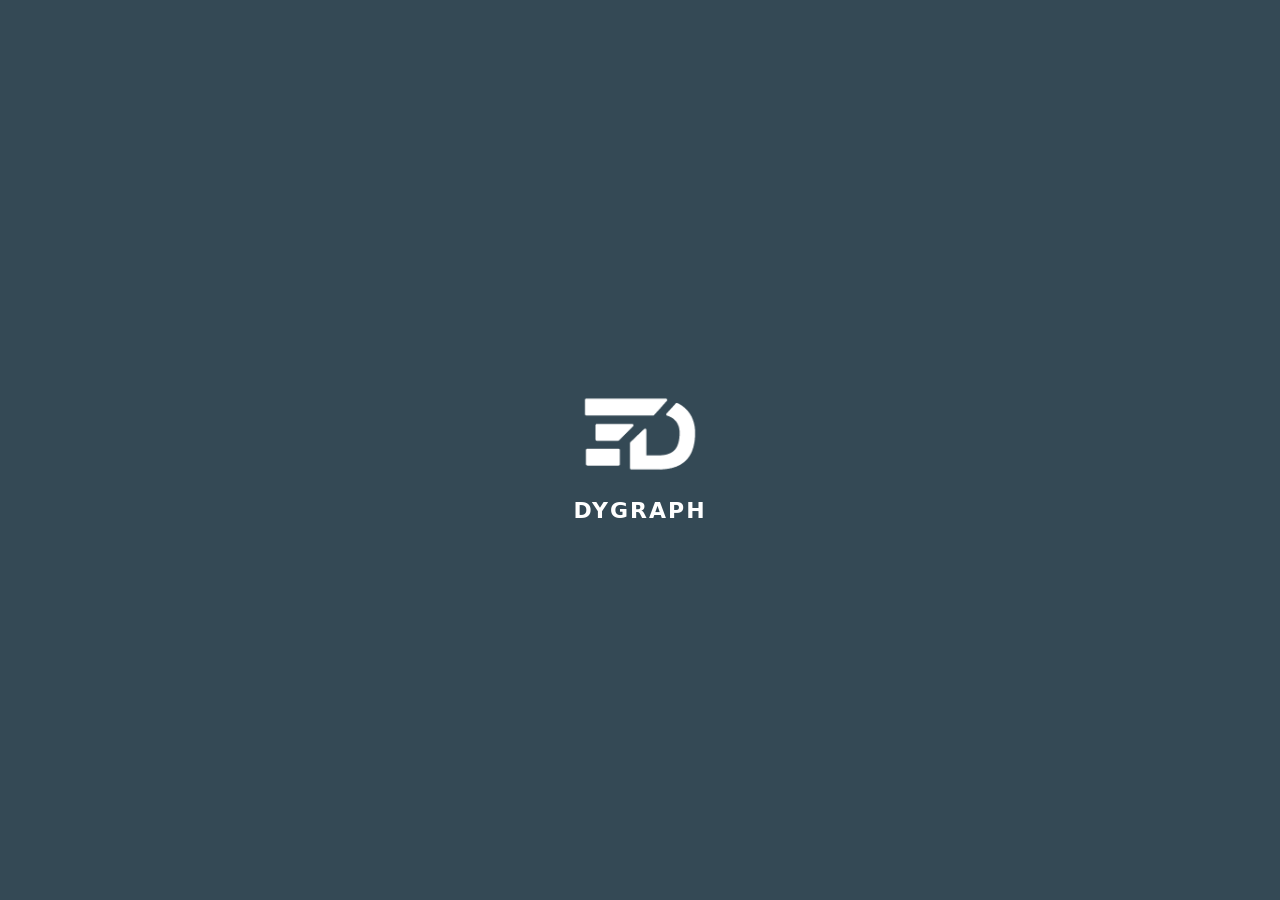
<file: Android Framework 7/dygraph/index.html>
<!DOCTYPE html>
<html lang="en">
<head>
    <meta charset="UTF-8">
    <meta name="viewport" content="width=device-width, initial-scale=1, maximum-scale=1, minimum-scale=1, user-scalable=no, viewport-fit=cover">
    <meta name="apple-mobile-web-app-capable" content="yes">
    <meta name="apple-mobile-web-app-status-bar-style" content="black-translucent">
    <meta name="theme-color" content="#faab1a">
    <meta http-equiv="Content-Security-Policy" content="default-src * 'self' 'unsafe-inline' 'unsafe-eval' data: gap:">
    <title>Dygraph</title>
    <link rel="stylesheet" href="app/packages/core/css/framework7.bundle.min.css">
    <link rel="stylesheet" href="app/css/app.css">
    <link rel="stylesheet" href="app/css/custom.css">
    <link rel="apple-touch-icon" href="app/img/dygraph-apk.png">
    <link rel="icon" href="app/img/dygraph-apk.png">
</head>
<body>
    <div id="app" class="app-start">
        <div class="view view-main view-init safe-areas" data-master-detail-breakpoint="800" data-url="/">
          <div class="page start">
            <div class="logo">
              <img src="app/img/dygraph-white-apk.png" alt="" width="120" height="120">
              <p>Dygraph</p>
            </div>
          </div>
        </div>
      </div>
</body>
</html>

<script src="app/packages/core/js/framework7.bundle.min.js"></script>
<script src="app/js/routes.js"></script>
<script>
    var $$ = Dom7;
    var app = new Framework7();

    function toastError(){
        var self = this;
        if (!self.toastWithButton) {
        self.toastWithButton = self.app.toast.create({
            text: '<span class="f7-icons" style="font-size:16px;margin-right:5px;">alert_fill</span> No internet connection!',
            closeButton: true,
            position: 'top',
            closeButtonText: 'Close',
            closeButtonColor: 'blue',
        });
        }
        self.toastWithButton.open();
    }
    function checkSession(){
      app.request({
        url: 'app/auth/api/check_session.php',
        dataType: "JSON",
        success:function(data){
          if(data == "0"){
            window.location="app/auth/login.html";
          }
          else{
            var datae = JSON.parse(data);
            localStorage.clear();
            localStorage.setItem("id_user", datae.id_user);
            localStorage.setItem("name", datae.name);
            localStorage.setItem("email", datae.email);
            window.location="./app/index.html";
          }
        },
        error: function (jqXHR, exception) {
          if (jqXHR.status === 0) {
              toastError();
          }
        }
      })
    }

    setInterval(function(){
      checkSession();
    }, 2000);
</script>
</file>
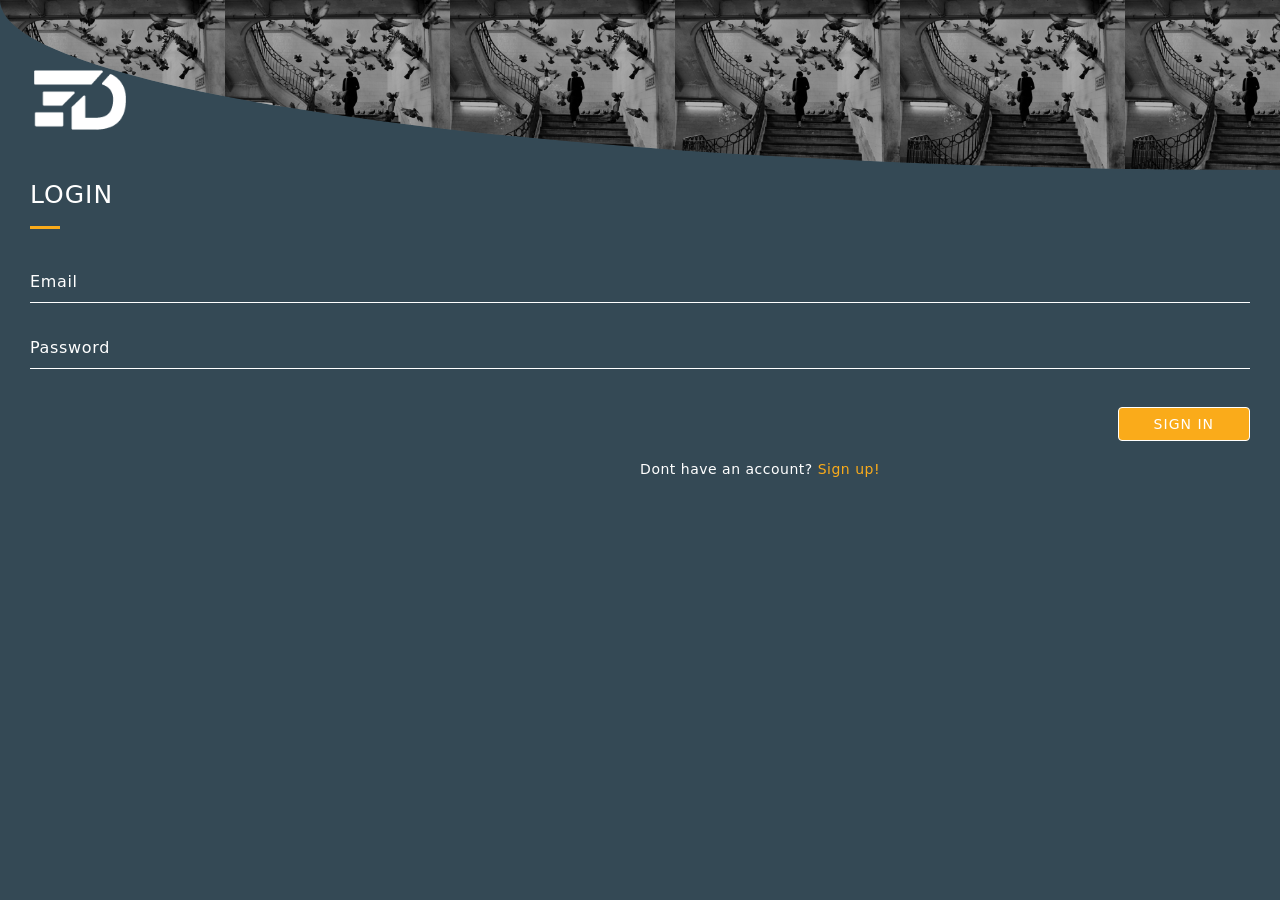
<file: Android Framework 7/dygraph/app/auth/login.html>
<!DOCTYPE html>
<html lang="en">
<head>
    <meta charset="UTF-8">
    <meta name="viewport" content="width=device-width, initial-scale=1.0">
    <meta http-equiv="X-UA-Compatible" content="ie=edge">
    <title>Login - Dygraph</title>
    <link rel="stylesheet" href="../packages/core/css/framework7.bundle.min.css">
    <link rel="stylesheet" href="../css/app.css">
    <link rel="stylesheet" href="../css/custom-login.css">
</head>
<body>
    <div class="page no-toolbar no-navbar no-swipeback">
        <div class="page-content login-screen-content">
            <div class="wave"></div>
            <div class="wrapper-content">
                <div class="logo">
                    <img src="../img/dygraph-white-apk.png" alt="">
                </div>
                <div class="title-login">
                    <div class="login-screen-title">Login</div>
                </div>
                <br>
                <form id="loginForm">
                <div class="list">
                    <ul>
                        <li class="item-content item-input">
                            <div class="item-inner">
                                <div class="item-title item-floating-label">Email</div>
                                <div class="item-input-wrap">
                                <input type="email" name="email" required validate data-error-message="Form Email Wajib diisi dengan benar!">
                                <span class="input-clear-button"></span>
                                </div>
                            </div>
                        </li>
                        <li class="item-content item-input">
                            <div class="item-inner">
                                <div class="item-title item-floating-label">Password</div>
                                <div class="item-input-wrap">
                                <input type="password" name="password" required validate data-error-message="Form Password wajib diisi!">
                                <span class="input-clear-button"></span>
                                </div>
                            </div>
                        </li>
                    </ul>
                </div>
                <div class="list zbutton">
                    <ul>
                        <li><button type="submit" class="button btn">Sign in</button></li>
                    </ul>
                    <div class="block-footer">Dont have an account? <a class="link external" href="register.html"> Sign up!</a></div>
                </div>
                </form>
            </div>
        </div>
    </div>
</body>
</html>

<script src="../packages/core/js/framework7.bundle.min.js"></script>
<script src="../js/routes.js"></script>
<script>
    var $$ = Dom7;
    var app = new Framework7();

    
    app.dialog.preloader();

    setTimeout(function(){
        app.dialog.close();
    },500)

    function toastError(){
        var self = this;
        if (!self.toastWithButton) {
        self.toastWithButton = self.app.toast.create({
            text: '<span class="f7-icons" style="font-size:16px;margin-right:5px;">alert_fill</span> Email password salah!',
            closeButton: true,
            position: 'bottom',
            closeButtonText: 'Close',
            closeButtonColor: 'blue',
        });
        }
        self.toastWithButton.open();
    }
    $$('#loginForm').submit(function(e){
        e.preventDefault();
        var data = new FormData(this);
        app.dialog.preloader();
        app.request({
            url: "api/check_login.php",
            method: "POST",
            data: data,
            dataType: "JSON",
            success:function(data){
                if(data != "0"){
                    var datae = JSON.parse(data);
                    app.dialog.close();
                    localStorage.clear();
                    localStorage.setItem("id_user", datae.id_user);
                    localStorage.setItem("name", datae.name);
                    localStorage.setItem("email", datae.email);
                    window.location = "../index.html#!/home/";
                }
                else{
                    app.dialog.close();
                    toastError();
                }
            },
        })
    })
</script>
</file>
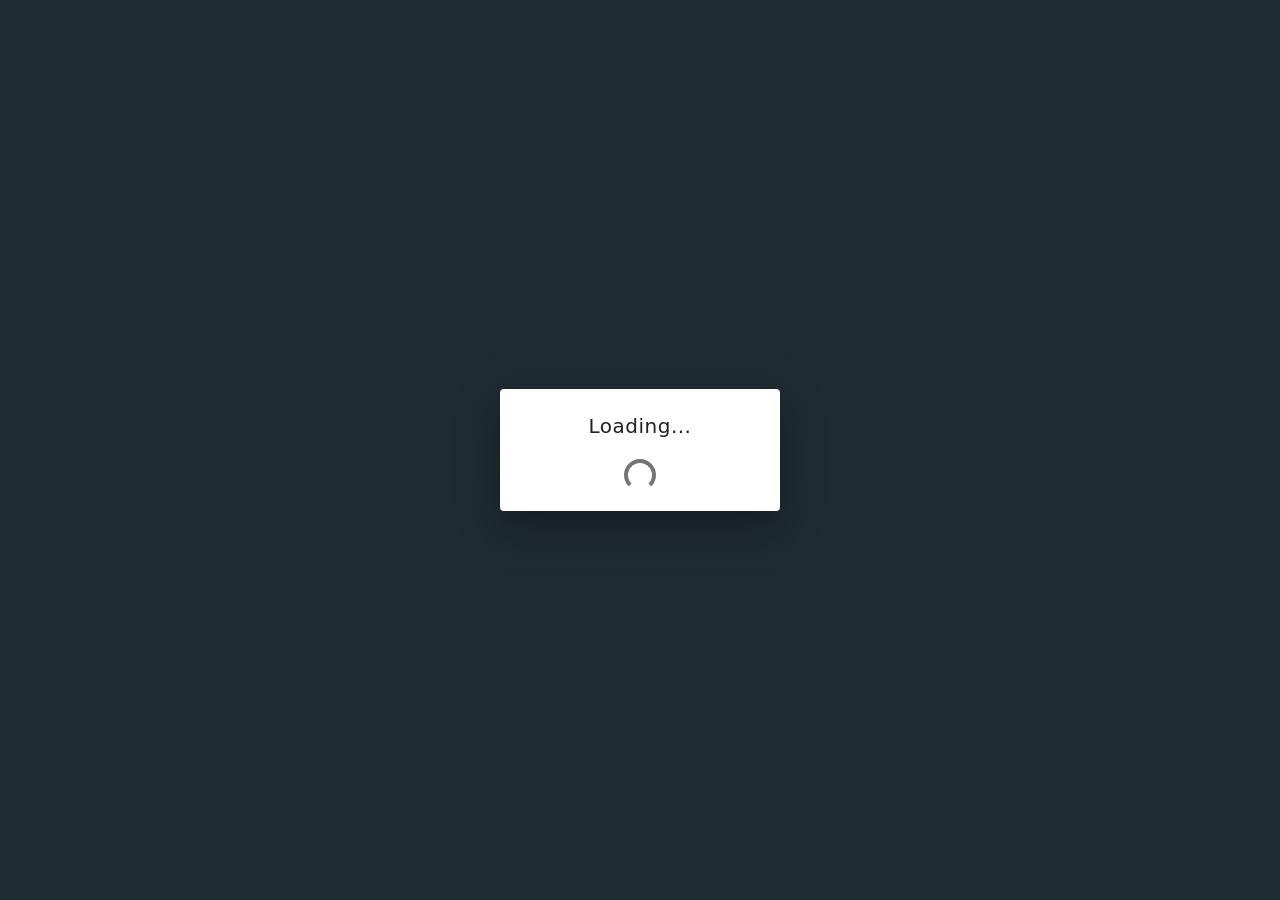
<file: Android Framework 7/dygraph/app/auth/logout.html>
<!DOCTYPE html>
<html lang="en">
<head>
    <meta charset="UTF-8">
    <meta name="viewport" content="width=device-width, initial-scale=1.0">
    <meta http-equiv="X-UA-Compatible" content="ie=edge">
    <title>Login - Dygraph</title>
    <link rel="stylesheet" href="../packages/core/css/framework7.bundle.min.css">
    <link rel="stylesheet" href="../css/app.css">
    <link rel="stylesheet" href="../css/custom-login.css">
</head>
<body>
    <div class="page no-toolbar no-navbar no-swipeback">
        <div class="page-content login-screen-content">
        </div>
    </div>
</body>
</html>

<script src="../packages/core/js/framework7.bundle.min.js"></script>
<script src="../js/routes.js"></script>
<script>
    var $$ = Dom7;
    var app = new Framework7();
    app.dialog.preloader();
    app.request({
        url: "api/logout.php",
        success:function(data){
            if(data == 1){
                app.dialog.close();
                window.location = "login.html";
            }
        },
        error: function (jqXHR, exception) {
          if (jqXHR.status === 0) {
            var toast = app.toast.create({
                text: '<span class="f7-icons" style="font-size:16px;margin-right:5px;">alert_fill</span> No internet connection!',
                closeButton: true,
                position: 'top',
                closeButtonText: 'Close',
                closeButtonColor: 'orange',
            });
            toast.open();
          }
        }
    })
</script>
</file>
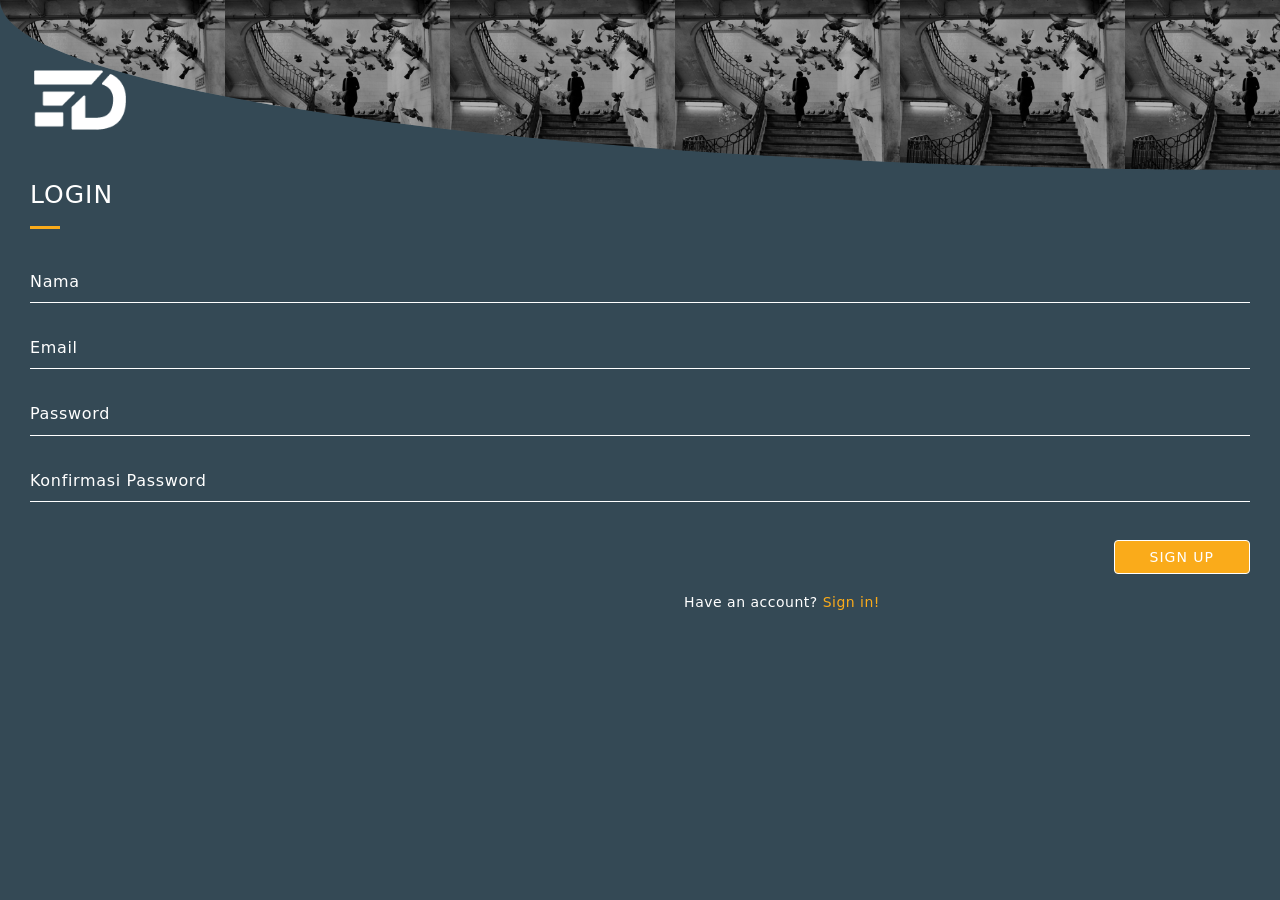
<file: Android Framework 7/dygraph/app/auth/register.html>
<!DOCTYPE html>
<html lang="en">
<head>
    <meta charset="UTF-8">
    <meta name="viewport" content="width=device-width, initial-scale=1.0">
    <meta http-equiv="X-UA-Compatible" content="ie=edge">
    <title>Register - Dygraph</title>
    <link rel="stylesheet" href="../packages/core/css/framework7.bundle.min.css">
    <link rel="stylesheet" href="../css/app.css">
    <link rel="stylesheet" href="../css/custom-login.css">
</head>
<body>
    <div class="page no-toolbar no-navbar no-swipeback">
        <div class="page-content login-screen-content">
            <div class="wave"></div>
            <div class="wrapper-content">
                <div class="logo">
                    <img src="../img/dygraph-white-apk.png" alt="">
                </div>
                <div class="title-login">
                    <div class="login-screen-title">Login</div>
                </div>
                <br>
                <form id="registerForm">
                <div class="list">
                    <ul>
                        <li class="item-content item-input">
                            <div class="item-inner">
                                <div class="item-title item-floating-label">Nama</div>
                                <div class="item-input-wrap">
                                <input type="text" name="name" id="name" required validate data-error-message="Form Nama Wajib diisi!">
                                <span class="input-clear-button"></span>
                                </div>
                            </div>
                        </li>
                        <li class="item-content item-input">
                            <div class="item-inner">
                                <div class="item-title item-floating-label">Email</div>
                                <div class="item-input-wrap">
                                <input type="email" name="email" id="email" required validate data-error-message="Form Email Wajib diisi dengan benar!">
                                <span class="input-clear-button"></span>
                                </div>
                            </div>
                        </li>
                        <li class="item-content item-input">
                            <div class="item-inner">
                                <div class="item-title item-floating-label">Password</div>
                                <div class="item-input-wrap">
                                <input type="password" name="password" id="password" required validate data-error-message="Form Password wajib diisi!">
                                <span class="input-clear-button"></span>
                                </div>
                            </div>
                        </li>
                        <li class="item-content item-input">
                            <div class="item-inner">
                                <div class="item-title item-floating-label">Konfirmasi Password</div>
                                <div class="item-input-wrap">
                                <input type="password" name="password_confirm" id="password_confirm" required validate data-error-message="Form Konfirmasi Password wajib diisi!">
                                <span class="input-clear-button"></span>
                                </div>
                            </div>
                        </li>
                    </ul>
                </div>
                <div class="list zbutton">
                    <ul>
                        <li><button id="btn" type="submit" class="button btn">Sign up</button></li>
                    </ul>
                    <div class="block-footer">Have an account? <a class="link external" href="login.html"> Sign in!</a></div>
                </div>
                </form>
            </div>
        </div>
    </div>
</body>
</html>

<script src="../packages/core/js/framework7.bundle.min.js"></script>
<script src="../js/routes.js"></script>
<script>
    var $$ = Dom7;
    var app = new Framework7({
        dialog: {
            title: 'Dygraph',
        }
    });

    app.dialog.preloader();

    setTimeout(function(){
        app.dialog.close();
    },500)

    $$('#registerForm').submit(function(e){
        e.preventDefault();
        var dataForm = new FormData(this);
        app.dialog.preloader();
        $$('#btn').prop({
            disabled: true
        })
        app.request({
            url: "api/check_register.php",
            method: "POST",
            data: dataForm,
            success:function(data){
                console.log(data);
                if(data != "noError"){
                    app.dialog.close();
                    $$('#btn').prop({
                        disabled: false
                    })
                    var toast = app.toast.create({
                        text: '<span class="f7-icons" style="font-size:16px;margin-right:5px;">alert_fill</span> '+data+'',
                        closeButton: true,
                        position: 'bottom',
                        closeButtonText: 'Close',
                        closeButtonColor: 'orange',
                        closeTimeout: 2000,
                    });
                    toast.open();
                }
                else{
                    app.dialog.close();
                    $$('#btn').prop({
                        disabled: false
                    })
                    app.dialog.alert(
                        'Registrasi berhasil!',
                        'Info!',
                        function(){
                            app.request({
                                url: "api/check_login.php",
                                method: "POST",
                                data: dataForm,
                                dataType: "JSON",
                                success:function(data){
                                    if(data != "0"){
                                        var datae = JSON.parse(data);
                                        localStorage.clear();
                                        localStorage.setItem("id_user", datae.id_user);
                                        localStorage.setItem("name", datae.name);
                                        localStorage.setItem("email", datae.email);
                                        window.location = "../index.html#!/home/";
                                    }
                                },
                            })
                        }
                    );
                }
            },
        })
    })

    $$('#email').attr('disabled', '');
    $$('#password').attr('disabled', '');
    $$('#password_confirm').attr('disabled', '');

    $$('#name').change(function(e){
        e.preventDefault();
        var name = $$(this).val();
        if(name != ""){
            $$('#email').prop({
                disabled: false
            })
        }
    })

    $$('#email').change(function(e){
        e.preventDefault();
        var email = $$(this).val();
        if(email != ""){
            $$('#password').prop({
                disabled: false
            })
        }
    })

    $$('#password').change(function(e){
        e.preventDefault();
        var password = $$(this).val();
        if(password != ""){
            $$('#password_confirm').prop({
                disabled: false
            })
        }
    })
</script>
</file>
<file: Android Framework 7/dygraph/app/css/app.css>
@font-face {
  font-family: 'Material Icons';
  font-style: normal;
  font-weight: 400;
  src: url(../fonts/MaterialIcons-Regular.eot); /* For IE6-8 */
  src: local('Material Icons'),
       local('MaterialIcons-Regular'),
       url(../fonts/MaterialIcons-Regular.woff2) format('woff2'),
       url(../fonts/MaterialIcons-Regular.woff) format('woff'),
       url(../fonts/MaterialIcons-Regular.ttf) format('truetype');
}

.material-icons {
  font-family: 'Material Icons';
  font-weight: normal;
  font-style: normal;
  font-size: 24px;  /* Preferred icon size */
  display: inline-block;
  line-height: 1;
  text-transform: none;
  letter-spacing: normal;
  word-wrap: normal;
  white-space: nowrap;
  direction: ltr;

  /* Support for all WebKit browsers. */
  -webkit-font-smoothing: antialiased;
  /* Support for Safari and Chrome. */
  text-rendering: optimizeLegibility;

  /* Support for Firefox. */
  -moz-osx-font-smoothing: grayscale;

  /* Support for IE. */
  font-feature-settings: 'liga';
}

@font-face {
  font-family: 'Framework7 Icons';
  font-style: normal;
  font-weight: 400;
  src: url("../fonts/Framework7Icons-Regular.eot");
  src: url("../fonts/Framework7Icons-Regular.woff2") format("woff2"),
       url("../fonts/Framework7Icons-Regular.woff") format("woff"),
       url("../fonts/Framework7Icons-Regular.ttf") format("truetype");
}

.f7-icons {
  font-family: 'Framework7 Icons';
  font-weight: normal;
  font-style: normal;
  font-size: 28px;
  line-height: 1;
  letter-spacing: normal;
  text-transform: none;
  display: inline-block;
  white-space: nowrap;
  word-wrap: normal;
  direction: ltr;
  -webkit-font-smoothing: antialiased;
  text-rendering: optimizeLegibility;
  -moz-osx-font-smoothing: grayscale;
  -webkit-font-feature-settings: "liga";
  -moz-font-feature-settings: "liga=1";
  -moz-font-feature-settings: "liga";
  font-feature-settings: "liga";
  text-align: center;
}

.demo-list-icon, .icon-f7 {
  background: #ccc;
  display: block;
  position: relative;
}
.theme-dark .demo-list-icon {
  background-color: #555;
}
.icon-f7 {
  background: url(../img/f7-icon.png) no-repeat center;
  background-size: cover;
}
.icon-vi {
  background: url(../img/vi-icon.png) no-repeat center;
  background-size: cover;
}

.ios .demo-list-icon, .ios .icon-f7, .ios .icon-vi {
  width: 28px;
  height: 28px;
  border-radius: 6px;
  box-sizing: border-box;
}
.md .demo-list-icon, .md .icon-f7, .md .icon-vi {
  width: 24px;
  height: 24px;
  border-radius: 4px;
}

/* Lazy Demo */
img.demo-lazy {
  display: block;
  width: 100%;
  height: auto;
}
div.demo-lazy {
  background: #aaa;
  -webkit-background-size: cover;
  background-size: cover;
  height: 300px;
  height: 60vw;
}

/* FAB Morph */
.demo-fab-sheet {
  position: absolute;
  left: 16px;
  bottom: 80px;
  width: 140px;
  background: #fff;
  box-shadow: 0px 3px 30px rgba(0,0,0,0.4);
  border-radius: 5px;
  z-index: 1600;
  margin: 0 !important;
}
.ios .demo-fab-sheet {
  bottom: 15px;
}
.md .demo-fab-sheet {
  bottom: 16px;
}
.demo-fab-fullscreen-sheet {
  position: absolute;
  left: 10px;
  right: 10px;
  top: 64px;
  bottom: 0;
  background: #fff;
  z-index: 1600;
  border-radius: 5px 5px 0 0;
  box-shadow: 0px 3px 30px rgba(0,0,0,0.4);
  overflow: hidden;
}
@media (min-width: 768px) {
  .demo-fab-fullscreen-sheet {
    left: 20%;
    width: 60%;
    right: auto;
    height: 80%;
    top: auto;
  }
}
.demo-fab-fullscreen-sheet .page {
  background: #fff;
}

/* Demo Messagebar */
.ios .messagebar:not(.messagebar-with-value):not(.messagebar-attachments-visible) a.demo-send-message-link {
  pointer-events: none;
  color: #8e8e8e;
}
.md .messagebar:not(.messagebar-with-value):not(.messagebar-attachments-visible) a.demo-send-message-link {
  pointer-events: none;
  opacity: 0.5;
}
/* Grid demo */
.grid-demo div[class*="col"] {
  background: #fff;
  text-align: center;
  color: #000;
  border: 1px solid #ddd;
  padding: 5px;
  margin-bottom: 15px;
  font-size: 12px;
}
.theme-dark .grid-demo div[class*="col"] {
  background-color: #000;
  color: #fff;
  border-color: #444;
}
/* Cards Demo */
.demo-card-header-pic .card-header {
  height: 40vw;
  background-size: cover;
  background-position: center;
  color: #fff;
}
.demo-card-header-pic .card-content-padding .date{
  color: #8e8e93;
}
.demo-facebook-card .card-header {
  display: block;
  padding: 10px;
}
.demo-facebook-card .demo-facebook-avatar {
  float: left;
}
.demo-facebook-card .demo-facebook-name {
  margin-left: 44px;
  font-size: 14px;
  font-weight: 500;
}
.demo-facebook-card .demo-facebook-date {
  margin-left: 44px;
  font-size: 13px;
  color: #8e8e93;
}
.demo-facebook-card .card-footer {
  background: #fafafa;
}
.theme-dark .demo-facebook-card .card-footer {
  background-color: transparent;
}
.demo-facebook-card .card-footer a {
  color: #81848b;
  font-weight: 500;
}
.demo-facebook-card .card-content img {
  display: block;
}
.demo-facebook-card .card-content-padding {
  padding: 15px 10px;
}
.demo-facebook-card .card-content-padding .likes {
  color: #8e8e93;
}
/* Panels Demo */
.ios .panel-right.panel-active ~ .view-main:after,
.ios .panel-right.panel-closing ~ .view-main:after {
  content: '';
  height: 100%;
  width: 1px;
  position: absolute;
  right: 0;
  top: 0;
  background: #ddd;
  z-index: 1000;
}
.ios .theme-dark .panel-right.panel-active ~ .view-main:after,
.ios .theme-dark .panel-right.panel-closing ~ .view-main:after {
  background: #282828;
}

.ios .panel-left:after {
  content: '';
  height: 100%;
  width: 1px;
  position: absolute;
  right: 0;
  top: 0;
  background: #ddd;
  z-index: 1000;
}
.ios .theme-dark .panel-left:after {
  background: #282828;
}

/* Swipers Demo */
.demo-swiper {
  width: 100%;
  height: 100%;
}
.demo-swiper .swiper-slide,
.demo-swiper-multiple .swiper-slide {
  font-size: 25px;
  font-weight: 300;
  display: -webkit-box;
  display: -ms-flexbox;
  display: -webkit-flex;
  display: flex;
  -webkit-box-pack: center;
  -ms-flex-pack: center;
  -webkit-justify-content: center;
  justify-content: center;
  -webkit-box-align: center;
  -ms-flex-align: center;
  -webkit-align-items: center;
  align-items: center;
  background: #fff;
  color: #000;
}
.demo-swiper-multiple .swiper-slide {
  box-sizing: border-box;
  border: 1px solid #ccc;
  background: #fff;
}
.demo-swiper-multiple {
  margin: 0px 0 35px;
  font-size: 18px;
  height: 120px;
}
.demo-swiper-multiple.demo-swiper-multiple-auto .swiper-slide {
  width: 85%;
}
.demo-swiper-multiple.demo-swiper-multiple-auto .swiper-slide:nth-child(2n) {
  width: 70%;
}
.demo-swiper-multiple.demo-swiper-multiple-auto .swiper-slide:nth-child(3n) {
  width: 30%;
}
.demo-swiper-custom {
  height: 100%;
}
.demo-swiper-custom .swiper-container {
  background: #000;
  height: 100%;
}
.demo-swiper-custom .swiper-slide {
  background-size: cover;
  background-position: center;
}
.demo-swiper-custom .swiper-pagination .swiper-pagination-bullet {
  cursor: pointer;
  width: 10px;
  height: 10px;
  background: rgba(255, 255, 255, 0);
  opacity: 1;
  border-radius: 0;
  transition: 200ms;
  position: relative;
  transform: scale(0.9);
  box-sizing: border-box;
  border: 1px solid rgba(255, 255, 255, 0.8);
}
.demo-swiper-custom .swiper-pagination .swiper-pagination-bullet-active {
  z-index: 1;
  border: 1px solid #007aff;
  transform: scale(1.4);
}
.demo-swiper-cube {
  width: 80%;
  height: 70%;
  top: 15%;
}
.demo-swiper-coverflow {
  height: 60%;
  top: 20%;
}
.demo-swiper-coverflow .swiper-slide {
  width: 65%;
}
.demo-swiper-cube .swiper-slide,
.demo-swiper-coverflow .swiper-slide {
  background-size: cover;
  color: #fff;
  -webkit-backface-visibility: hidden;
}
.demo-swiper-fade .swiper-slide {
  background-size: cover;
  background-position: center;
}
.demo-swiper-gallery-top {
  height: 70%;
}
.demo-swiper-gallery-thumbs {
  margin-top: 10px;
  height: 20%;
  height: -webkit-calc(30% - 20px);
  height: -moz-calc(30% - 20px);
  height: -ms-calc(30% - 20px);
  height: calc(30% - 20px);
}
.demo-swiper-gallery-thumbs .swiper-slide-pic {
  height: 100%;
  position: absolute;
  left: 0;
  top: 0;
  width: 100%;
  height: 100%;
  opacity: 0.35;
  transition: 300ms;
}
.demo-swiper-gallery-thumbs .swiper-slide-thumb-active .swiper-slide-pic  {
  opacity: 1;
}
.demo-swiper-gallery-top .swiper-slide,
.demo-swiper-gallery-thumbs .swiper-slide-pic {
  background-size: cover;
  background-position: center;
}
.demo-swiper-parallax {
  height: 100%;
}
.demo-swiper-parallax .swiper-parallax-bg {
  position: absolute;
  left: 0;
  top: 0;
  width: 130%;
  height: 100%;
  -webkit-background-size: cover;
  background-size: cover;
  background-position: center;
}
.demo-swiper-parallax .swiper-slide {
  -webkit-box-sizing: border-box;
  box-sizing: border-box;
  padding: 40px 60px;
  color: #fff;
}
.demo-swiper-parallax .swiper-slide-title {
  font-size: 41px;
  font-weight: 300;
}
.demo-swiper-parallax .swiper-slide-subtitle {
  font-size: 21px;
}
.demo-swiper-parallax .swiper-slide-text {
  font-size: 14px;
  max-width: 400px;
  line-height: 1.3;
}
.demo-swiper-lazy {
  height: 100%;
}
.demo-swiper-lazy .swiper-slide {
  position: relative;
}
.demo-swiper-lazy .swiper-slide img {
  width: auto;
  height: auto;
  max-width: 100%;
  max-height: 100%;
  position: absolute;
  left: 50%;
  top: 50%;
  transform: translate(-50%, -50%);
}

/* Icons Demo */
code {
  background: #f3f3f3;
  padding: 5px;
  font-size: 12px;
}
.theme-dark code {
  background: #000;
}
.demo-icon {
  text-align: center;
  margin-top: 15px;
  margin-bottom: 15px;
  color: #333;
}
.theme-dark .demo-icon {
  color: #fff;
}
.demo-icon .demo-icon-name {
  margin-top: 5px;
  font-size: 11px;
  color: #666;
  text-overflow: ellipsis;
  overflow: hidden;
}
.theme-dark .demo-icon .demo-icon-name {
  color: #aaa;
}

.elevation-demo {
  height: 100px;
  margin: 30px 10px;
  background: #fff;
  font-size: 18px;
  text-align: center;
  line-height: 100px;
}

/* Demo Color Themes */
.demo-theme-picker {
  cursor: pointer;
  padding: 30px;
  border-radius: 10px;
  box-shadow: 0px 5px 20px rgba(0,0,0,0.1);
  border: 1px solid rgba(255,255,255,0.2);
  box-sizing: border-box;
  position: relative;
}
.demo-theme-picker .checkbox {
  position: absolute;
  left: 10px;
  bottom: 10px;
}
.demo-color-picker-button {
  margin-bottom: 1em;
  text-transform: capitalize;
}
.demo-bars-picker {
  height: 200px;
  border-radius: 10px;
  box-shadow: 0px 5px 20px rgba(0,0,0,0.1);
  cursor: pointer;
  position: relative;
  overflow: hidden;
  background: var(--f7-page-bg-color);
  border: 1px solid rgba(255,255,255,0.2);
}
.demo-bars-picker .checkbox {
  position: absolute;
  left: 10px;
  bottom: 10px;
}

.demo-bars-picker .demo-navbar {
  position: absolute;
  left: 0;
  width: 100%;
  height: 30px;
  top: 0;
  border-bottom: 1px solid transparent;
}
.demo-bars-picker .demo-navbar:before {
  content: '';
  position: absolute;
  left: 10px;
  width: 20px;
  height: 10px;
  top: 50%;
  margin-top: -5px;
}
.demo-bars-picker .demo-navbar:after {
  content: '';
  position: absolute;
  right: 10px;
  width: 20px;
  height: 10px;
  top: 50%;
  margin-top: -5px;
}
.demo-bars-picker-empty .demo-navbar {
  background: #f7f7f8;
  border-color: rgba(0,0,0,0.1);
}
.theme-dark .demo-bars-picker-empty .demo-navbar {
  background: #1b1b1b;
  border-color: #282829;
}
.demo-bars-picker-empty .demo-navbar:before,
.demo-bars-picker-empty .demo-navbar:after {
  background: var(--f7-theme-color);
}
.demo-bars-picker-fill .demo-navbar {
  background: var(--f7-theme-color);
}
.demo-bars-picker-fill .demo-navbar:before,
.demo-bars-picker-fill .demo-navbar:after {
  background: #fff;
}

/* Demo Expandable Cards */
@media (min-width: 768px) {
  .demo-expandable-cards {
    display: flex;
    flex-wrap: wrap;
  }
  .demo-expandable-cards .card {
    flex-shrink: 10;
    min-width: 0;
  }
}
@media (min-width: 768px) and (max-width: 1023px) {
  .demo-expandable-cards .card {
    width: calc((100% - var(--f7-card-expandable-margin-horizontal) * 3) / 2);
  }
  .demo-expandable-cards .card:nth-child(2),
  .demo-expandable-cards .card:nth-child(4) {
    margin-left: 0;
  }
  .demo-expandable-cards .card:nth-child(n + 3) {
    margin-top: 0;
  }
}
@media (min-width: 1024px) {
  .demo-expandable-cards .card {
    width: calc((100% - var(--f7-card-expandable-margin-horizontal) * 5) / 4);
  }
  .demo-expandable-cards .card:nth-child(n + 2) {
    margin-left: 0;
  }
}
.view-master-detail .navbar-master-detail .link.back {
  display: none;
}
</file>
<file: Android Framework 7/dygraph/app/css/custom.css>
.logo{
    display: flex;
    justify-content: center;
    align-items: center;
    width: 100%;
    height: 100%;
    flex-direction: column;
    position: relative;
}
.logo p{
    text-transform: uppercase;
    margin: 0;
    color: #fff;
    font-weight: 600;
    font-size: 22px;
    letter-spacing: 2px;
}
.app-start{
    height: 100%;
}
.page.start{
    background-color: #344955;
    position: relative;
}


.block-title.sidebar{
    display: flex;
    justify-content: space-between;
    align-items: center;
}
.block-title.sidebar .child_{
    display: flex;
    align-items: center;
}
.block-title.sidebar .child_ img{
    margin-right: 10px;
    width: 28px;
    height: 28px;
}
.block-title.sidebar .child__{
    display: flex;
    align-items: center;
}
.block-title.sidebar .child__ img{
    margin-right: 10px;
    border-radius: 50px;
    border: .5px solid #fff;
}
.page.sidebar{
    background-color: #344955;
}
.ul-sidebar{
    background: transparent !important;
}
.color-white{
    color: #fff !important;
}
.color-theme{
    background-color: #faab1a;
    -webkit-background-clip: text;
    -webkit-text-fill-color: transparent;
}
.icon-settings-link{
    color: #b4c1cc !important;
}
.list ul:before{
    background: rgba(0,0,0,.05);
}
.background-theme{
    background-color: #faab1a;
}
a{
    color: #faab1a !important;
}

.no-after-before::before, .no-after-before::after, .no-after::after, .no-before::before{
    display: none !important;
}
.navbar{
    background: #fff;
    border-bottom: .5px solid #eee;
}
.link-menu{
    color: #fff !important;
}
.links-list ul li .link-menu{
    letter-spacing: .2px;
}
.links-list ul li.active > .link-menu{
    color: #344955 !important;
    z-index: 2;
}
.links-list ul li.active{
    position: relative;
}
.links-list ul li.active::after{
    content: '';
    position: absolute;
    display: block !important;
    top: 0;
    left: 0;
    width: 84%;
    border-right: 20px solid transparent;
    border-top: 45px solid #fff;
    margin: 0 3% 0 0;
    z-index: 1;
}
.block-title{
    letter-spacing: 2px;
    font-size: 12px;
    text-transform: uppercase;
}
.indicators-user{
    display: flex;
    justify-content: space-between;
}
.indicators-user div a{
    font-weight: 550;
}
.indicators-user div a:nth-child(1){
    margin-right: 10px;
}
.card{
    border-radius: 1px;
    overflow: hidden;
}
.card.card-outline{
    border: .5px solid #f1f1f1;
}
.card-content.category{
    padding: 0;
}
.card.photography{
    margin: 0;
    border-radius: 0;
}
.card-footer.category{
    text-align: center;
    justify-content: center;
}
.navbar .title, .block-title{
    line-height: normal;
}

.text-uppercase{
    text-transform: uppercase;
}
.img-category{
    width: 100%;
    height: 100px;
    object-fit: cover;
}
.img-category_{
    width: 100%;
    height: 70px;
    object-fit: cover;
}
.img-category.home{
    width: 100%;
    height: 80px;
}
.swiper-home{
    height: 200px;
}
.demo-swiper-custom{
    height: 200px;
    box-shadow: 0 5px 5px rgba(0,0,0,.15);
}
.img-swiper{
    width: 100%;
    height: 100%;
    object-fit: cover;
}
.overlay{
    position: absolute;
    top: 0;
    left: 0;
    width: 100%;
    height: 100%;
    background-color: rgba(0,0,0,.15);
    display: flex;
    justify-content: center;
    align-items: center;
    flex-direction: column;
}
.overlay div{
    padding: 0 40px;
    display: flex;
    justify-content: center;
    align-items: center;
    flex-direction: column;
    text-align: center;
}
.overlay h1{
    color: #fff;
    margin: 0;
}
.overlay p{
    color: #fff;
    margin: 0;
}
.swiper-pagination-bullet{
    border-radius: 1px;
}
.swiper-pagination-bullet-active{
    background-color: #fff;
}

.row{
    flex-wrap: nowrap;
}
.row.offline{
    flex-direction: column;
}
.row.offline [class*="col-"]{
    padding: 0;
}
.row-custom{
    display: flex;
    flex-wrap: nowrap;
    width: 100%;
    padding: 5px 0;
}
.person{
    padding: 5px 10px;
    text-align: center;
}
.person p{
    margin: 0;
    color: #777;
    font-size: 12px;
    display: flex;
    flex-direction: row;
    justify-content: center;
    align-items: center;
    flex-wrap: nowrap;
    letter-spacing: normal;
}
.person img{
    width: 60px;
    height: 60px;
    border-radius: 50px;
    object-fit: cover;
    border: .5px solid #ddd;
}
.photograph{
    overflow: auto;
    box-shadow: 0 1px 5px #acb5f6;
    background-color: #fff;
    border-bottom: .5px solid var(--f7-card-header-border-color);
}
.links-list a{
    justify-content: flex-start;
}
.links-list a i{
    margin-right: 15px;
    font-size: 20px;
}



[class*="col-"]{
    padding: 15px;
}
.page-content.home{
    background-color: rgba(0,0,0,.05);
}
.category-page{
    background-color: #fff;
    border-bottom: 1px solid #eee;
    padding-bottom: 10px;
}
.row.categoryhome + .row.categoryhome{
    padding-top: 15px;
}
.col.categoryhome{
    position: relative;
    overflow: hidden;
    border-radius: 2px;
    text-align: center;
}
.category-title{
    margin: 0;
    margin: 0 15px;
    display: flex;
    color: #555;
    align-items: center;
    justify-content: space-between;
}
.category-body{
    margin: 0 15px;
}
.heading-section{
    font-size: 16px;
}
.no-box-shadow{
    box-shadow: none;
}

.loader-api{
    margin-top: -40px;
    position: fixed;
    z-index: 999;
    width: 100%;
    height: 100%;
    background-color: #fff;
    display: flex;
    justify-content: center;
    align-items: center;
}
.loader-api.hide{
    visibility: hidden;
    opacity: 0;
    transition: visibility 0s .5s, opacity .5s linear;
}
.loader-api img{
    width: 200px;
    height: 80px;
}

.li-popover{
    background-color: #344955;
}
.li-popover a{
    color: #fff !important;
    display: flex !important;
    justify-content: flex-start;
    align-items: center;
}
.li-popover a i{
    font-size: 20px;
    margin-right: 10px;
}

.container{
    background-color: #fff;
    height: 100%;
    position: fixed;
    width: 100%;
}
.content-offline{
    display: flex;
    justify-content: center;
    align-items: center;
    flex-direction: column;
    text-align: center;
    height: 100%;
    width: 100%;
    position: fixed;
    margin-top: -56px;
}
.flat-img{
    width: 100%;
}
.flat-img img{
    width: 150px;
    height: 150px;
    object-fit: cover;
}
.content-offline h1{
    margin: 0;
}
.btn-try{
    margin-top: 5px;
    text-transform: uppercase;
    border: .3px solid #344955;
    padding: 9px 15px;
    color: #344955 !important;
    position: relative;
}
.btn-try::after{
    content: '';
    width: 45px;
    height: 2px;
    position: absolute;
    bottom: -20px;
    left: 20px;
    background-color: #344955;
}

.list.photographer{
    padding: 0;
    margin: 0;
}
.item-media.photographer img{
    width: 40px;
    height: 40px;
    object-fit: cover;
    border-radius: 50px;
    border: .5px solid #ddd;
}

.w-152{
    width: 152px !important;
}
.w-112{
    width: 112px !important;
}
.w-73{
    width: 73px !important;
}
.submit-parent{
    padding: 0 15px;
}

.btn-profile{
    width: auto;
    padding: 0 15px;
    letter-spacing: 1px;
    font-weight: 450;
    border-radius: 2px;
}
.profile-view{
    width: 100%;
    height: 140px;
    display: flex;
    justify-content: flex-start;
    align-items: center;
    position: relative;
    border-bottom: 1px solid #eee;
}
.profile-view::after{
    content: '';
    position: absolute;
    top: 0;
    left: 0;
    width: 100%;
    height: 50%;
    background-color: #344955;
    z-index: -1;
}
.profile-view img{
    width: 110px;
    height: 110px;
    object-fit: cover;
}
.profile-view .profile-logo{
    position: absolute;
    top: 10px;
    right: 10px;
}
.profile-view .profile-logo img{
    width: 50px;
    height: 50px;
}
#akunForm{
    width: 100%;
}
.md .item-input-focused .item-floating-label, .md .item-input-focused .item-label{
    background: #faab1a;
    -webkit-background-clip: text;
    -webkit-text-fill-color: transparent;
}
.md .input:after, .md .item-input-wrap:after
.md .input-focused:after, .md .item-input-focused .item-input-wrap:after{
    background: #faab1a;
}
.md .input:after, .md .item-input-wrap:after{
    background-color: #faab1a !important;
}
</file>
<file: Android Framework 7/dygraph/app/css/custom-login.css>
*{
    letter-spacing: .5px;
}
a{
    background: #faab1a;
    -webkit-background-clip: text;
    -webkit-text-fill-color: transparent;
}
a.toast-button{
    background: none;
    -webkit-background-clip: unset;
    -webkit-text-fill-color: unset;
}
.title-login{
    margin-top: 20px;
    margin-bottom: 10px;
}
.login-screen-title{
    font-size: 25px;
    text-align: left;
    margin: 0 !important;
    letter-spacing: 1px;
    text-transform: uppercase;
    position: relative;
}
.login-screen-title::after{
    content: '';
    position: absolute;
    bottom: -15px;
    left: 0;
    width: 30px;
    height: 3px;
    background-color: #faab1a;
}
.list{
    margin: 0 !important;
    max-width: 100% !important;
}
.page-content{
    background-color: #344955;
    color: #fff;
    padding-bottom: 50px;
}
.wrapper-content{
    margin-top: 50px;
    padding: 0 30px;
    z-index: 11;
    position: relative;
}
.list .item-content{
    padding-left: 0;
}
.list .item-inner{
    padding-right: 0;
}
.list.zbutton ul li{
    text-align: right;
    display: flex;
    justify-content: flex-end;
    align-items: flex-end;
    margin-top: 30px;
}
.btn{
    border: none;
    padding: 8px 35px;
    font-size: 14px;
    letter-spacing: 1px;
    text-transform: uppercase;
    border: .5px solid #fff;
    width: auto;
    color: #fff;
    height: auto !important;
    line-height: normal !important;
    background-color: #faab1a;
}
.md .input:after, .md .item-input-wrap:after{
    background-color: #fff !important;
}
.md .input:after, .md .item-input-wrap:after
.md .input-focused:after, .md .item-input-focused .item-input-wrap:after{
    background: #faab1a;
}
.md .item-input-focused .item-floating-label, .md .item-input-focused .item-label{
    background: #faab1a;
    -webkit-background-clip: text;
    -webkit-text-fill-color: transparent;
}
.md input{
    color: #fff !important;
}
.block-footer{
    text-align: right !important;
    color: #fff;
    margin-top: 18px;
}
.list .item-floating-label{
    color: #fff !important;
}

.logo img{
    width: 100px;
    height: 100px;
}

.wave{
    position: absolute;
    top: 0;
    left: 0;
    width: 100%;
    height: 170px;
    border-bottom-left-radius: 100%;
    background: url('../img/bg.jpg');
    background-size: contain;
    overflow: hidden;
}

.wave::after{
    content: '';
    position: absolute;
    width: 100%;
    height: 100%;
    background-color: rgba(0,0,0,.3);
}
</file>
